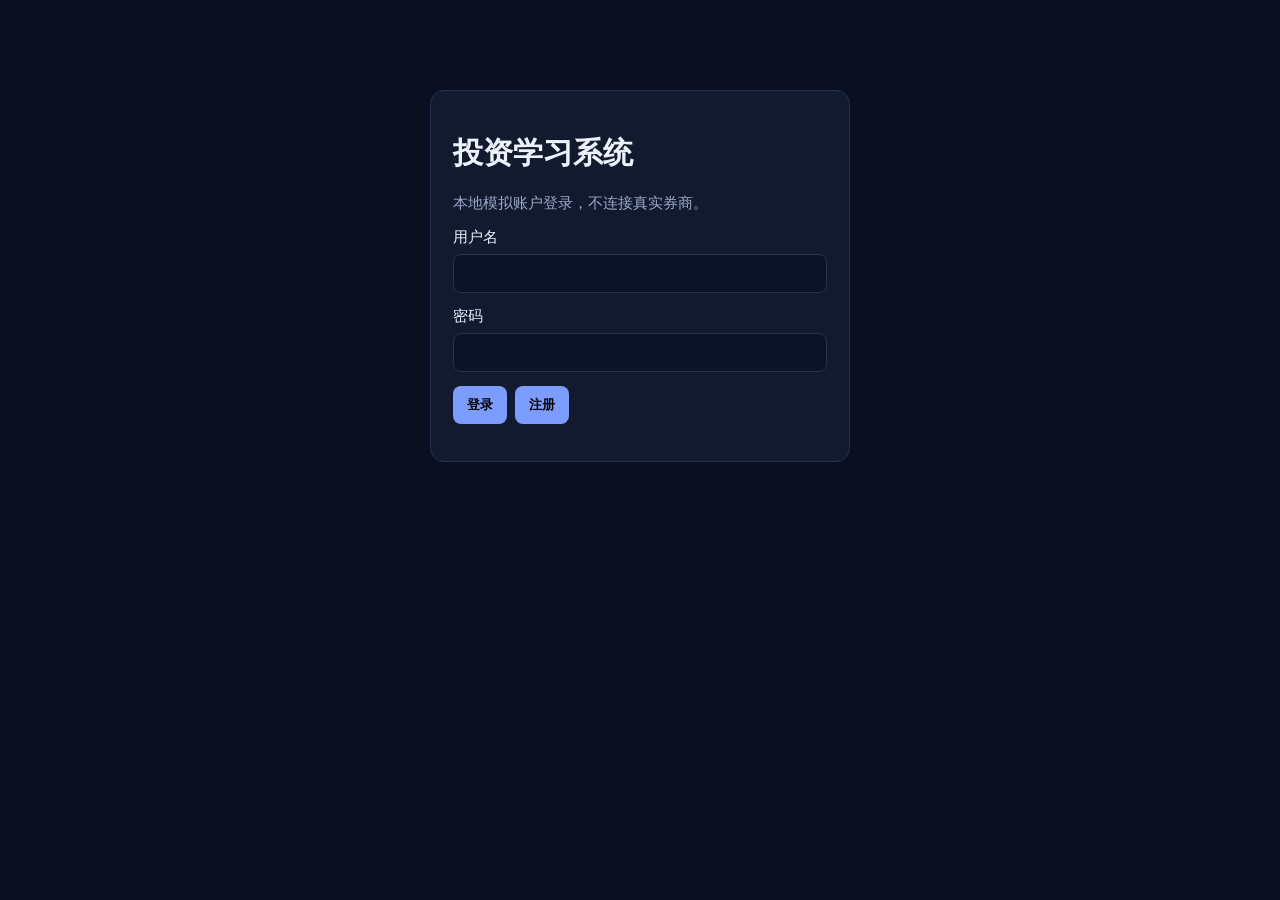
<file: web/login.html>
<!doctype html><html lang="zh-CN"><meta charset="utf-8"><meta name="viewport" content="width=device-width,initial-scale=1"><title>登录 - 投资学习系统</title><style>body{font:15px Segoe UI;background:#0b1020;color:#edf2ff;max-width:420px;margin:70px auto;padding:20px}main{background:#121a2f;border:1px solid #263250;border-radius:14px;padding:22px}input{width:100%;box-sizing:border-box;margin:7px 0 14px;padding:11px;border-radius:8px;background:#0c1326;color:#fff;border:1px solid #263250}button{padding:10px 14px;border:0;border-radius:8px;background:#7c9cff;font-weight:700;margin-right:8px}.muted{color:#9aa8c7}</style><main><h1>投资学习系统</h1><p class="muted">本地模拟账户登录，不连接真实券商。</p><label>用户名</label><input id="u"><label>密码</label><input id="p" type="password"><button id="login">登录</button><button id="register">注册</button><p id="msg" class="muted"></p></main><script>async function send(path){const r=await fetch(path,{method:'POST',headers:{'Content-Type':'application/json'},body:JSON.stringify({username:u.value,password:p.value})});const d=await r.json();msg.textContent=d.error||'成功';if(r.ok&&path.endsWith('login'))location.href='/dashboard.html'}login.onclick=()=>send('/api/auth/login');register.onclick=()=>send('/api/auth/register');</script></html>
</file>
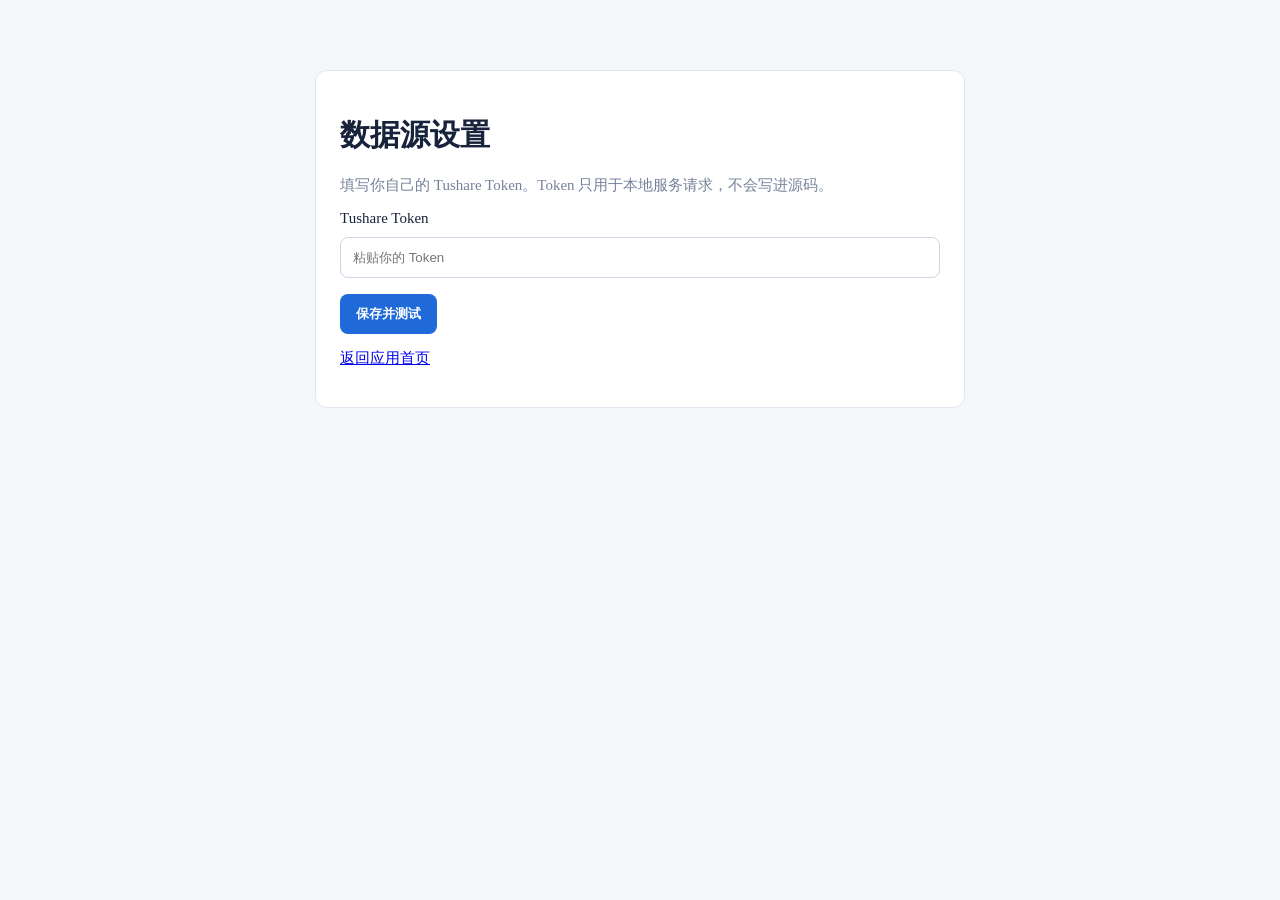
<file: web/settings.html>
<!doctype html><html lang="zh-CN"><meta charset="utf-8"><meta name="viewport" content="width=device-width,initial-scale=1"><title>数据源设置</title><style>body{font:15px Segoe UI;background:#f4f6fa;color:#17233a;max-width:650px;margin:50px auto;padding:20px}.panel{background:#fff;border:1px solid #e1e7f0;border-radius:12px;padding:24px}input{width:100%;box-sizing:border-box;padding:12px;border:1px solid #ccd6e5;border-radius:8px;margin:10px 0 16px}button{background:#1f69d8;color:white;border:0;border-radius:8px;padding:11px 16px;font-weight:700}.muted{color:#74829a}#msg{margin-top:15px}</style><div class="panel"><h1>数据源设置</h1><p class="muted">填写你自己的 Tushare Token。Token 只用于本地服务请求，不会写进源码。</p><label>Tushare Token</label><input id="token" type="password" autocomplete="off" placeholder="粘贴你的 Token"><button id="save">保存并测试</button><p id="msg" class="muted"></p><p><a href="/app.html">返回应用首页</a></p></div><script>save.onclick=async()=>{msg.textContent='正在保存…';const r=await fetch('/api/settings/tushare',{method:'POST',headers:{'Content-Type':'application/json'},body:JSON.stringify({token:token.value})});const d=await r.json();msg.textContent=r.ok?'已保存。请到行情中心验证。':(d.error||'保存失败');if(r.ok)token.value=''};</script></html>
</file>
